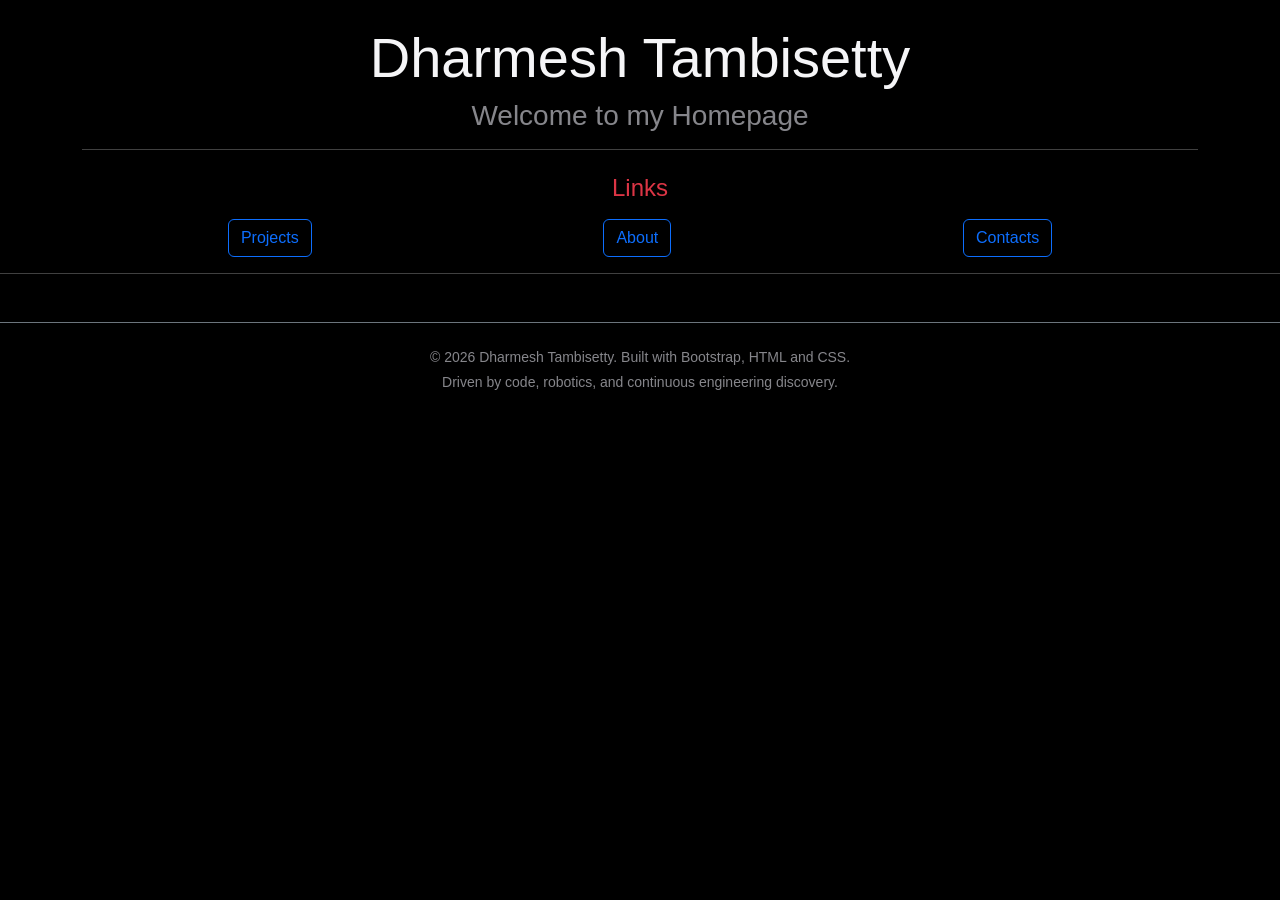
<file: index.html>
<!DOCTYPE html>
<html lang="en">
    <head>
        <meta charset="UTF-8">
        <meta name="viewport" content="width=device-width, initial-scale=1.0">
        <title>Dharmesh Tambisetty</title>
        <link href="https://cdn.jsdelivr.net/npm/bootstrap@5.3.3/dist/css/bootstrap.min.css" rel="stylesheet" integrity="sha384-QWTKZyjpPEjISv5WaRU9OFeRpok6YctnYmDr5pNlyT2bRjXh0JMhjY6hW+ALEwIH" crossorigin="anonymous">
        <link href="styles.css" rel="stylesheet">
    </head>
    
    <body>
        <div class="container text-center my-4 top-part">
            <h1 class="display-4 font-weight-bold">Dharmesh Tambisetty</h1>
            <h3 class="text-muted">Welcome to my Homepage</h3>
            <hr class="border-white">
        </div>

        <div class="container text-center my-3">
            <h4 class="text-danger">Links</h4>
            <div class="d-flex justify-content-around my-3 links">
                <a class="projects btn btn-outline-primary" href="projects.html">Projects</a>
                <a class="about btn btn-outline-primary" href="about.html">About</a>
                <a class="contact btn btn-outline-primary" href="contact.html">Contacts</a>
            </div>
        </div>

        <hr class="border-white">

        <script src="https://cdn.jsdelivr.net/npm/bootstrap@5.3.3/dist/js/bootstrap.bundle.min.js" integrity="sha384-YvpcrYf0tY3lHB60NNkmXc5s9fDVZLESaAA55NDzOxhy9GkcIdslK1eN7N6jIeHz" crossorigin="anonymous"></script>

        <footer class="text-center py-4 mt-5 border-top border-secondary text-muted">
            <div class="container">
                <p class="small mb-1">&copy; 2026 Dharmesh Tambisetty. Built with Bootstrap, HTML and CSS.</p>
                <p class="small">Driven by code, robotics, and continuous engineering discovery.</p>
            </div>
        </footer>
    </body>
</html>
</file>
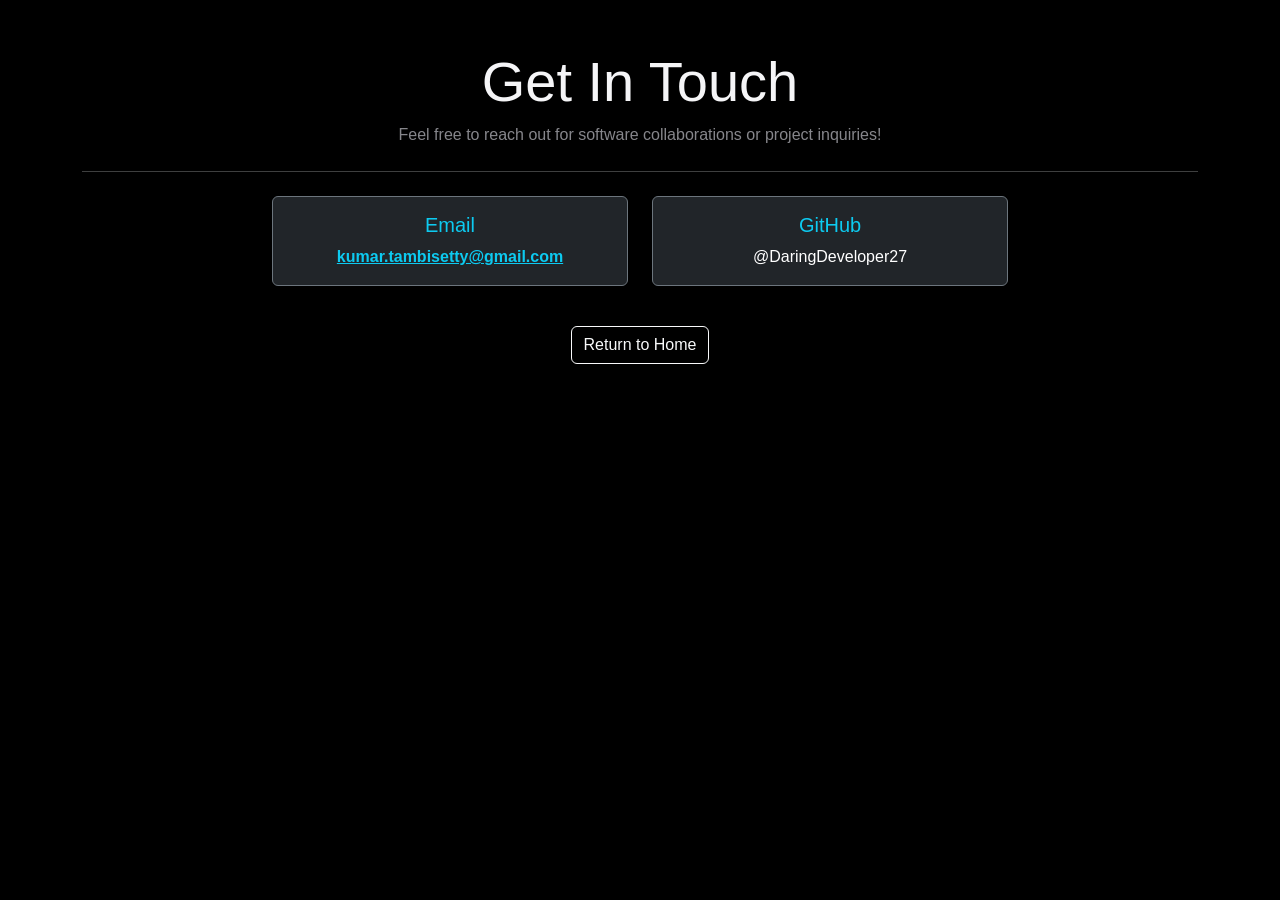
<file: contact.html>
<!DOCTYPE html>
<html lang="en">
<head>
    <meta charset="UTF-8">
    <meta name="viewport" content="width=device-width, initial-scale=1.0">
    <title>Contact</title>
    <link href="https://cdn.jsdelivr.net/npm/bootstrap@5.3.3/dist/css/bootstrap.min.css" rel="stylesheet" integrity="sha384-QWTKZyjpPEjISv5WaRU9OFeRpok6YctnYmDr5pNlyT2bRjXh0JMhjY6hW+ALEwIH" crossorigin="anonymous">
   <link href="styles.css" rel="stylesheet">
</head>
<body class="bg-black text-light">

    <div class="container text-center my-5">
        <h1 class="display-4">Get In Touch</h1>
        <p class="text-muted">Feel free to reach out for software collaborations or project inquiries!</p>
        <hr class="border-light my-4">

        <div class="row justify-content-center my-4">
            <div class="col-md-6 col-lg-4">
                <div class="card bg-dark text-light p-3 border-secondary mb-3">
                    <h5 class="card-title text-info">Email</h5>
                    <a href="mailto:kumar.tambisetty@gmail.com" class="text-info fw-bold">
                        kumar.tambisetty@gmail.com
                    </a>
                </div>
            </div>
            <div class="col-md-6 col-lg-4">
                <div class="card bg-dark text-light p-3 border-secondary mb-3">
                    <h5 class="card-title text-info">GitHub</h5>
                    <p class="card-text">
                        <a href="https://github.com/DaringDeveloper27" class="text-white text-decoration-none">@DaringDeveloper27</a>
                    </p>
                </div>
            </div>
        </div>

        <div class="mt-4">
            <a href="index.html" class="btn btn-outline-light">Return to Home</a>
        </div>
    </div>

    <script src="https://cdn.jsdelivr.net/npm/bootstrap@5.3.3/dist/js/bootstrap.bundle.min.js" integrity="sha384-YvpcrYf0tY3lHB60NNkmXc5s9fDVZLESaAA55NDzOxhy9GkcIdslK1eN7N6jIeHz" crossorigin="anonymous"></script>
</body>
</html>
</file>
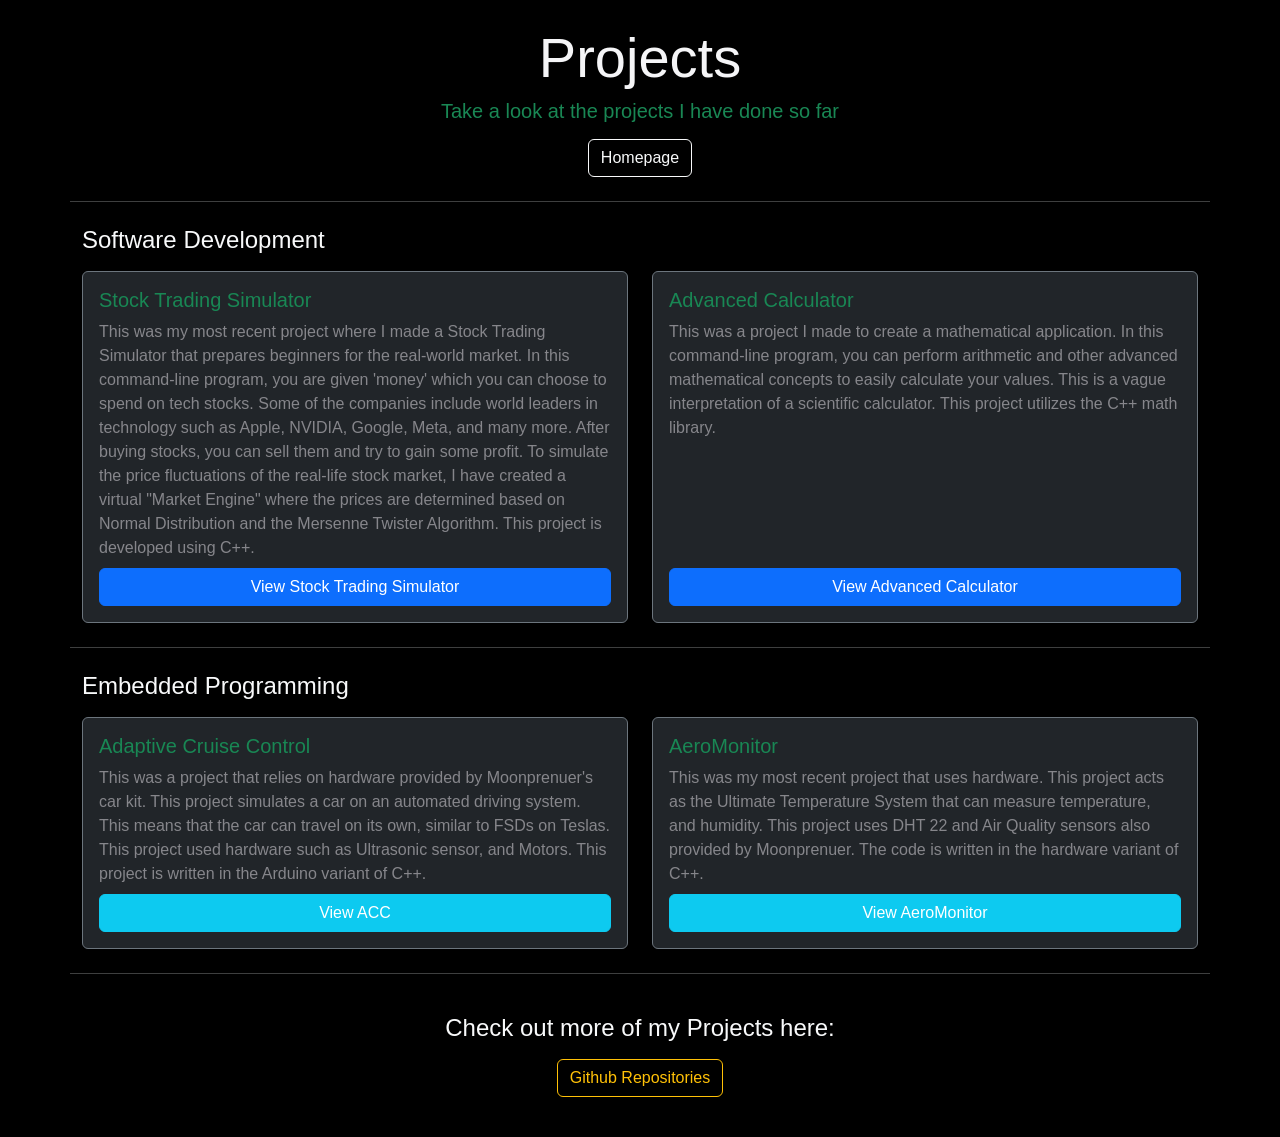
<file: projects.html>
<!DOCTYPE html>
<html lang="en">
<head>
    <meta charset="UTF-8">
    <meta name="viewport" content="width=device-width, initial-scale=1.0">
    <title>Projects</title>
    <link href="https://cdn.jsdelivr.net/npm/bootstrap@5.3.3/dist/css/bootstrap.min.css" rel="stylesheet" integrity="sha384-QWTKZyjpPEjISv5WaRU9OFeRpok6YctnYmDr5pNlyT2bRjXh0JMhjY6hW+ALEwIH" crossorigin="anonymous">
    <link href="styles.css" rel="stylesheet">
</head>
<body>
    <div class="container my-4 text-center top-part-2">
        <h1 class="display-4">Projects</h1>
        <h3 class="text-success h5">Take a look at the projects I have done so far</h3>
        <div class="my-3">
            <a class="btn btn-outline-light menu" href="index.html">Homepage</a>
        </div>
    </div>

    <hr class="border-light container">

    <div class="container my-4">
        <h4 class="text-light mb-3">Software Development</h4>
        <div class="row g-4 software-part">
            <div class="col-md-6">
                <div class="card bg-dark text-light border-secondary h-100">
                    <div class="card-body d-flex flex-column justify-content-between">
                        <div>
                            <h5 class="card-title text-success">Stock Trading Simulator</h5>
                            <p class="card-text text-muted">This was my most recent project where I made a Stock Trading Simulator that prepares beginners for the real-world market. In this command-line program, you are given 'money' which you can choose to spend on tech stocks. Some of the companies include world leaders in technology such as Apple, NVIDIA, Google, Meta, and many more. After buying stocks, you can sell them and try to gain some profit. To simulate the price fluctuations of the real-life stock market, I have created a virtual "Market Engine" where the prices are determined based on Normal Distribution and the Mersenne Twister Algorithm. This project is developed using C++.</p>
                        </div>
                        <a href="https://github.com/DaringDeveloper27/stock-trading-simulator-cpp" class="btn btn-primary mt-2">View Stock Trading Simulator</a>
                    </div>
                </div>
            </div>
            <div class="col-md-6">
                <div class="card bg-dark text-light border-secondary h-100">
                    <div class="card-body d-flex flex-column justify-content-between">
                        <div>
                            <h5 class="card-title text-success">Advanced Calculator</h5>
                            <p class="card-text text-muted">This was a project I made to create a mathematical application. In this command-line program, you can perform arithmetic and other advanced mathematical concepts to easily calculate your values. This is a vague interpretation of a scientific calculator. This project utilizes the C++ math library.</p>
                        </div>
                        <a href="https://github.com/DaringDeveloper27/advanced-calculator-cpp" class="btn btn-primary mt-2">View Advanced Calculator</a>
                    </div>
                </div>
            </div>
        </div>
    </div>

    <hr class="border-light container">

    <div class="container my-4">
        <h4 class="text-light mb-3">Embedded Programming</h4>
        <div class="row g-4 embedded-part">
            <div class="col-md-6">
                <div class="card bg-dark text-light border-secondary h-100">
                    <div class="card-body d-flex flex-column justify-content-between">
                        <div>
                            <h5 class="card-title text-success">Adaptive Cruise Control</h5>
                            <p class="card-text text-muted">This was a project that relies on hardware provided by Moonprenuer's car kit. This project simulates a car on an automated driving system. This means that the car can travel on its own, similar to FSDs on Teslas. This project used hardware such as Ultrasonic sensor, and Motors. This project is written in the Arduino variant of C++.</p>
                        </div>
                        <a href="https://github.com/DaringDeveloper27/accc-ver1" class="btn btn-info text-white mt-2">View ACC</a>
                    </div>
                </div>
            </div>
            <div class="col-md-6">
                <div class="card bg-dark text-light border-secondary h-100">
                    <div class="card-body d-flex flex-column justify-content-between">
                        <div>
                            <h5 class="card-title text-success">AeroMonitor</h5>
                            <p class="card-text text-muted">This was my most recent project that uses hardware. This project acts as the Ultimate Temperature System that can measure temperature, and humidity. This project uses DHT 22 and Air Quality sensors also provided by Moonprenuer. The code is written in the hardware variant of C++.</p>
                        </div>
                        <a href="https://github.com/DaringDeveloper27/aero-monitor" class="btn btn-info text-white mt-2">View AeroMonitor</a>
                    </div>
                </div>
            </div>
        </div>
    </div>

    <hr class="border-light container">

    <div class="container text-center my-4 py-3">
        <h2 class="h4 text-light">Check out more of my Projects here:</h2>
        <a href="https://github.com/DaringDeveloper27?tab=repositories" class="btn btn-outline-warning mt-2">Github Repositories</a>
    </div>

    <script src="https://cdn.jsdelivr.net/npm/bootstrap@5.3.3/dist/js/bootstrap.bundle.min.js" integrity="sha384-YvpcrYf0tY3lHB60NNkmXc5s9fDVZLESaAA55NDzOxhy9GkcIdslK1eN7N6jIeHz" crossorigin="anonymous"></script>
</body>
</html>
</file>
<file: styles.css>
body {
    background-color: #000000 !important;
    font-family: -apple-system, BlinkMacSystemFont, "Segoe UI", Roboto, Helvetica, Arial, sans-serif;
}


.top-part, .top-part-2, h1, h2 {
    color: #f5f5f7 !important;
    font-weight: 600;
}

p, .about-me, .text-muted {
    color: #86868b !important;
}


h3, h4 {
    color: #f5f5f7 !important;
}

hr {
    color: #424245;
}


.projects, .about, .contact, .menu {
    transition: all 0.3s cubic-bezier(0.25, 1, 0.5, 1);
}

.projects:hover, .about:hover, .contact:hover, .menu:hover {
    color: #ffffff !important;
    background-color: #1d1d1f !important;
    font-size: 28px;
    border: 1px solid #424245;
    border-radius: 12px;
    padding: 4px 12px;
}

.projects:active, .about:active, .contact:active, .menu:active {
    color: #0071e3 !important; 
    text-decoration: none;
}

.projects, .about, .contact, .menu {
    transition: all 0.25s ease-in-out !important;
}
</file>
